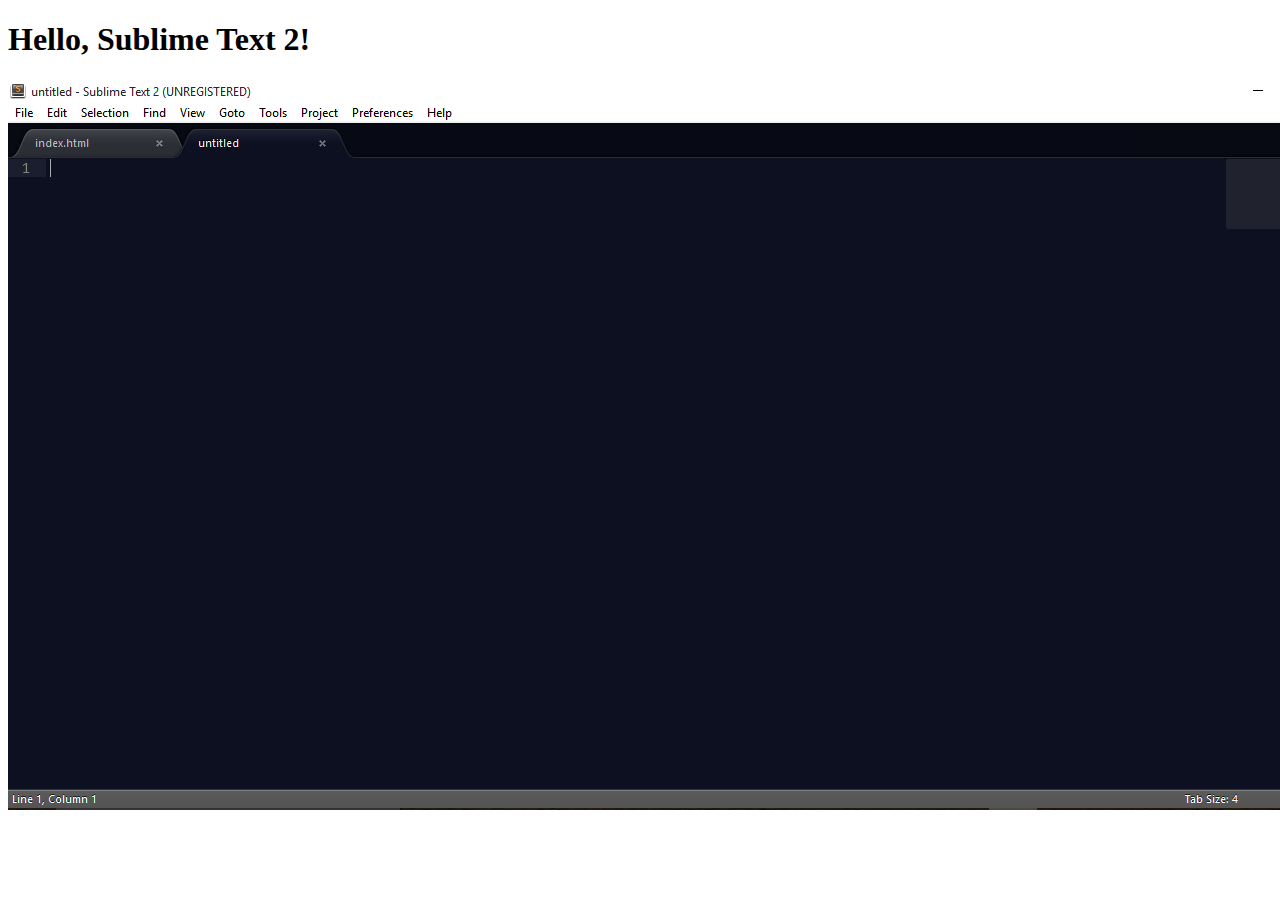
<file: hello_text_editor/index.html>
<!DOCTYPE html>
<html lang="en">
<head>
  <meta charset="utf-8">
  <title>Hello, Text Editor!</title>
</head>
<body>
  <h1>Hello, Sublime Text 2!</h1>
  <img src="sublime_text.png" alt="Sublime text screenshot" />
</body>
</html>
</file>
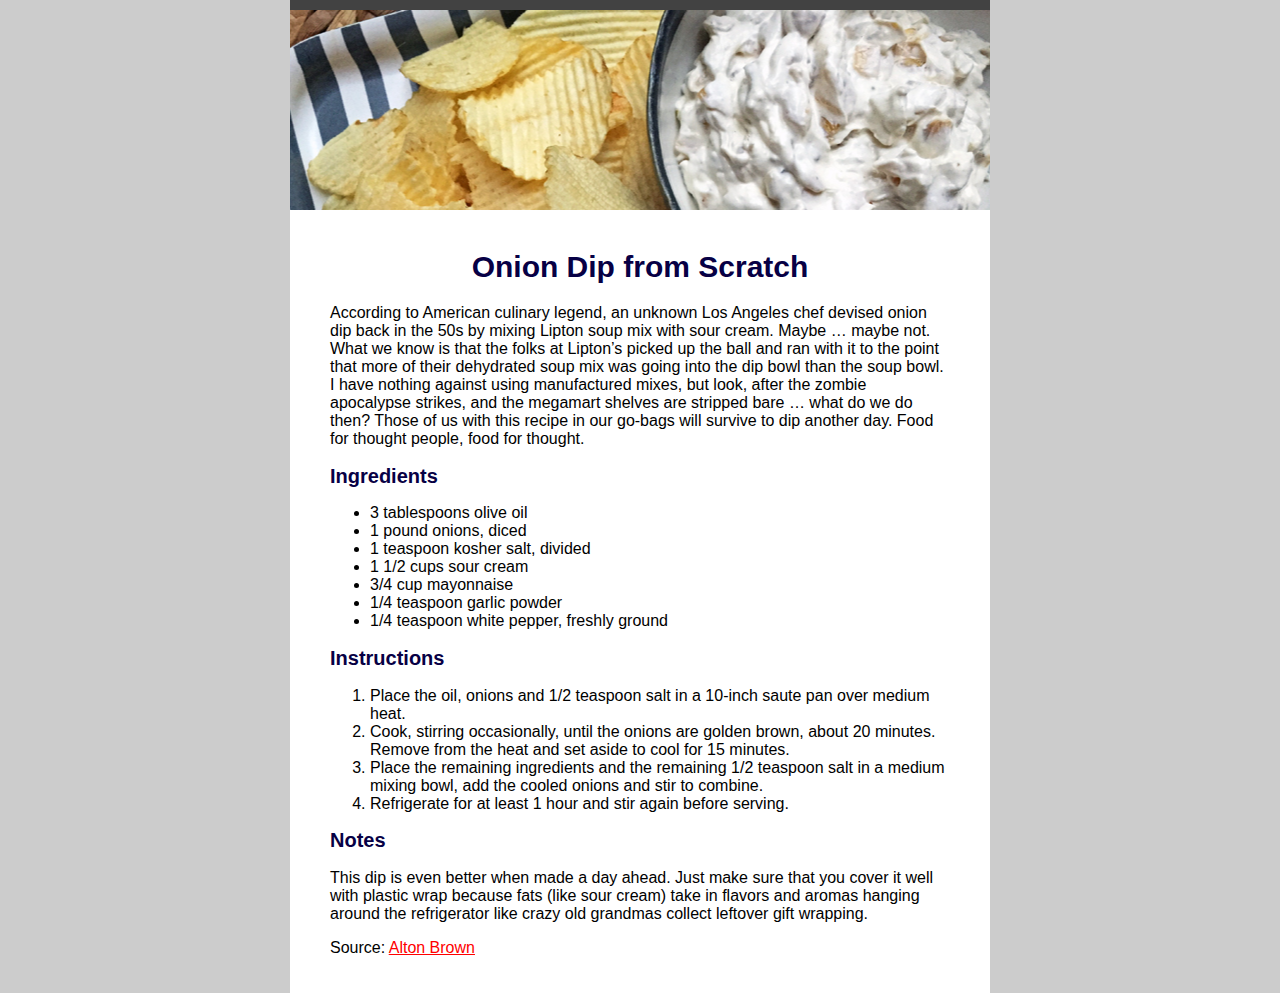
<file: week3/index.html>
<!DOCTYPE html>

<html lang="en">
<head>
  <meta charset="utf-8">
  <title>Onion Dip From Scratch</title>
  <link rel="stylesheet" href="week3.css" media="screen">
</head>

<body>

<div class="container">

	<article class="recipe" id="ab-onion-dip">

		<h1>Onion Dip from Scratch</h1>

		<!-- <img src="alton-brown-onion-dip.jpg" alt="Onion dip photo"> -->

		<p>According to American culinary legend, an unknown Los Angeles chef devised onion dip back in the 50s by mixing Lipton soup mix with sour cream. Maybe … maybe not. What we know is that the folks at Lipton’s picked up the ball and ran with it to the point that more of their dehydrated soup mix was going into the dip bowl than the soup bowl. I have nothing against using manufactured mixes, but look, after the zombie apocalypse strikes, and the megamart shelves are stripped bare … what do we do then? Those of us with this recipe in our go-bags will survive to dip another day. Food for thought people, food for thought.</p>

		<h2>Ingredients</h2>

		<ul>
			<li>3 tablespoons olive oil</li>
			<li>1 pound onions, diced</li>
			<li>1 teaspoon kosher salt, divided</li>
			<li>1 1/2 cups sour cream</li>
			<li>3/4 cup mayonnaise</li>
			<li>1/4 teaspoon garlic powder</li>
			<li>1/4 teaspoon white pepper, freshly ground</li>
		</ul>

		<h2>Instructions</h2>

		<ol>
			<li>Place the oil, onions and 1/2 teaspoon salt in a 10-inch saute pan over medium heat.</li>
			<li>Cook, stirring occasionally, until the onions are golden brown, about 20 minutes. Remove from the heat and set aside to cool for 15 minutes.</li>
			<li>Place the remaining ingredients and the remaining 1/2 teaspoon salt in a medium mixing bowl, add the cooled onions and stir to combine.</li>
			<li>Refrigerate for at least 1 hour and stir again before serving.</li>
		</ol>

		<h2>Notes</h2>

		<p>This dip is even better when made a day ahead. Just make sure that you cover it well with plastic wrap because fats (like sour cream) take in flavors and aromas hanging around the refrigerator like crazy old grandmas collect leftover gift wrapping.</p>

		<p>Source: <a href="http://altonbrown.com/onion-dip-recipe-from-scratch/">Alton Brown</a></p>

	</article>

</div>

</body>

</html>
</file>
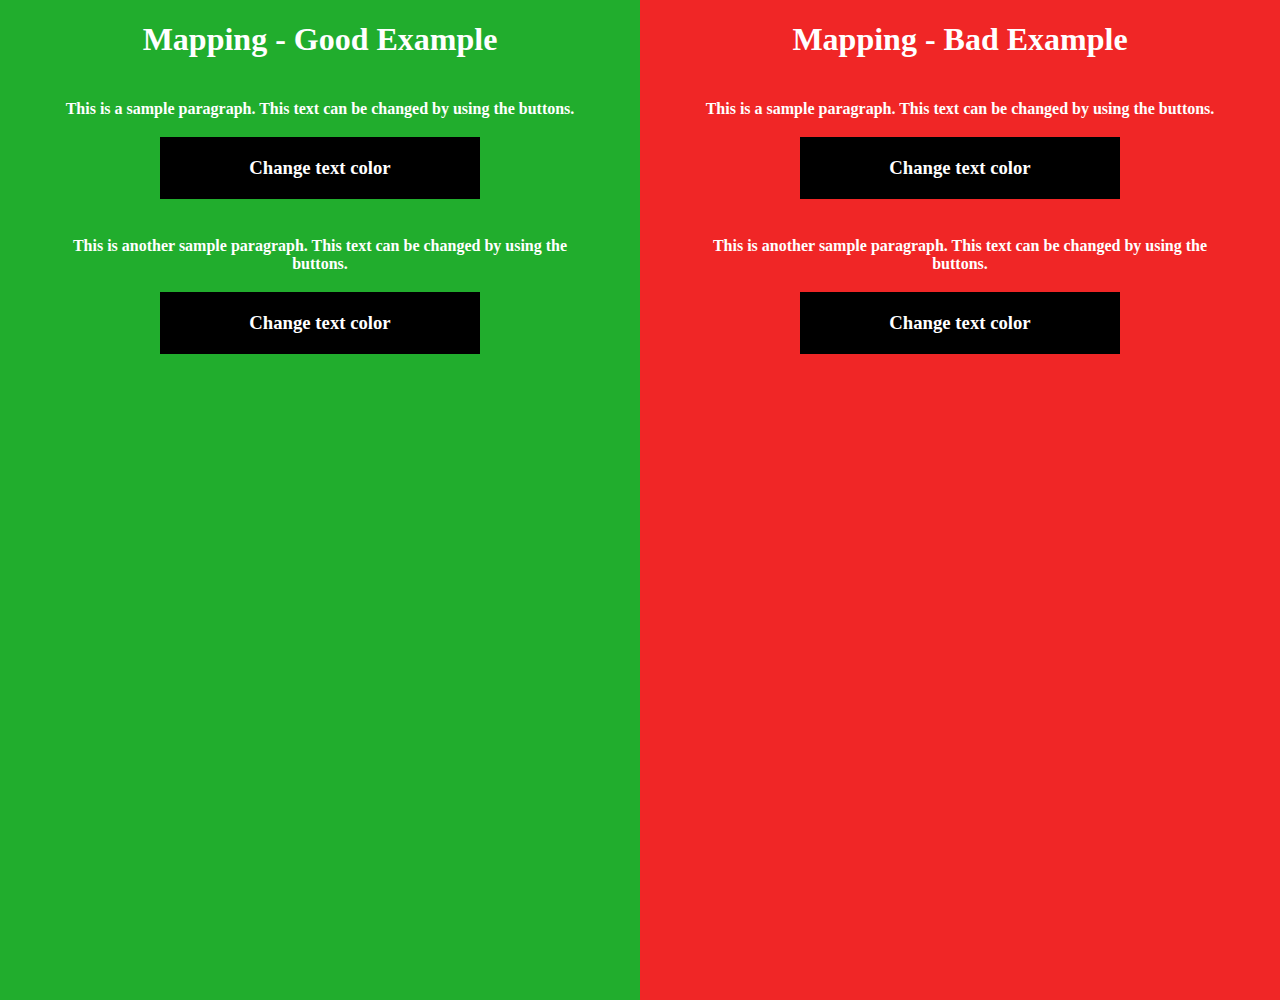
<file: week6/index.html>
<!DOCTYPE html>

<html lang="en">
<head>
  <meta charset="utf-8">
  <title>Caleb Eckman - Good Design vs Bad Design</title>
  <link rel="stylesheet" href="style.css" media="screen">
  <script>

  	function changeColor(target) {
  		var colors = ["#B50000","#007502","#B600BD","blue","black","white"];
  		var color = Math.floor((Math.random() * 6));
  		document.getElementById(target).style.color = colors[color];
  	}

  </script>
</head>

<body>

<div id="good-container">
	<h1 class="title">Mapping - Good Example</h1>
	<p id="target1">This is a sample paragraph.  This text can be changed by using the buttons.</p>
	<a href="#"><div class="button" onclick="changeColor('target1')">
		<h3>Change text color</h3>
	</div></a>
	<p id="target2">This is another sample paragraph.  This text can be changed by using the buttons.</p>
	<a href="#"><div class="button" onclick="changeColor('target2')">
		<h3>Change text color</h3>
	</div></a>
</div>

<div id="bad-container">
	<h1 class="title">Mapping - Bad Example</h1>
	<p id="target3">This is a sample paragraph.  This text can be changed by using the buttons.</p>
	<a href="#"><div class="button" onclick="changeColor('target4')">
		<h3>Change text color</h3>
	</div></a>
	<p id="target4">This is another sample paragraph.  This text can be changed by using the buttons.</p>
	<a href="#"><div class="button" onclick="changeColor('target3')">
		<h3>Change text color</h3>
	</div></a>
</div>



</body>

</html>
</file>
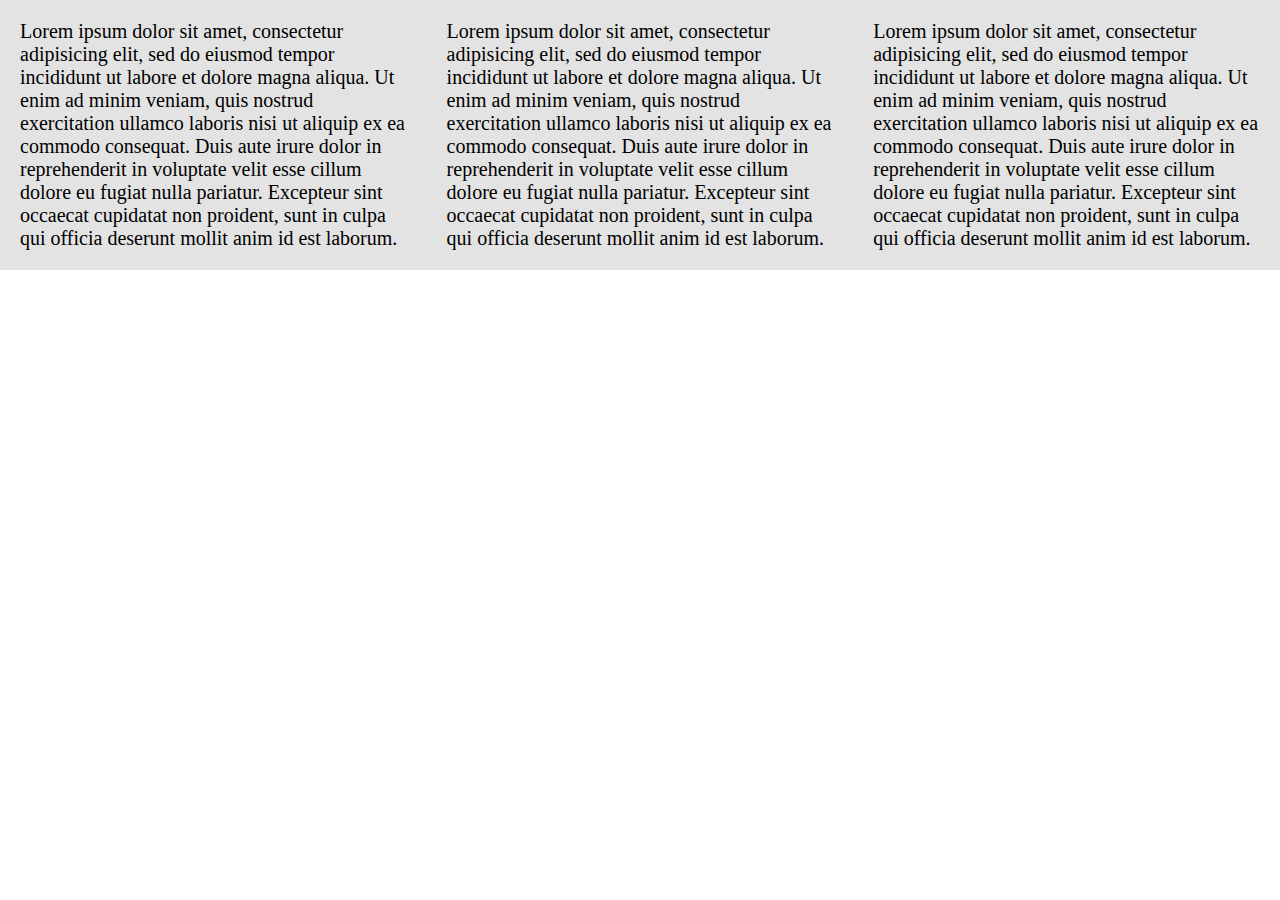
<file: week8/index.html>
<!DOCTYPE html>

<html lang="en">
<head>
  <meta charset="utf-8">
  <title>Caleb Eckman - Responsive Design</title>
  <link rel="stylesheet" href="style.css" media="screen">
</head>

<body>
	<div class="column">
		<p>Lorem ipsum dolor sit amet, consectetur adipisicing elit, sed do eiusmod
		tempor incididunt ut labore et dolore magna aliqua. Ut enim ad minim veniam,
		quis nostrud exercitation ullamco laboris nisi ut aliquip ex ea commodo
		consequat. Duis aute irure dolor in reprehenderit in voluptate velit esse
		cillum dolore eu fugiat nulla pariatur. Excepteur sint occaecat cupidatat non
		proident, sunt in culpa qui officia deserunt mollit anim id est laborum.</p>
	</div>
	<div class="column">
		<p>Lorem ipsum dolor sit amet, consectetur adipisicing elit, sed do eiusmod
		tempor incididunt ut labore et dolore magna aliqua. Ut enim ad minim veniam,
		quis nostrud exercitation ullamco laboris nisi ut aliquip ex ea commodo
		consequat. Duis aute irure dolor in reprehenderit in voluptate velit esse
		cillum dolore eu fugiat nulla pariatur. Excepteur sint occaecat cupidatat non
		proident, sunt in culpa qui officia deserunt mollit anim id est laborum.</p>
	</div>
	<div class="column">
		<p>Lorem ipsum dolor sit amet, consectetur adipisicing elit, sed do eiusmod
		tempor incididunt ut labore et dolore magna aliqua. Ut enim ad minim veniam,
		quis nostrud exercitation ullamco laboris nisi ut aliquip ex ea commodo
		consequat. Duis aute irure dolor in reprehenderit in voluptate velit esse
		cillum dolore eu fugiat nulla pariatur. Excepteur sint occaecat cupidatat non
		proident, sunt in culpa qui officia deserunt mollit anim id est laborum.</p>
	</div>
</body>

</html>
</file>
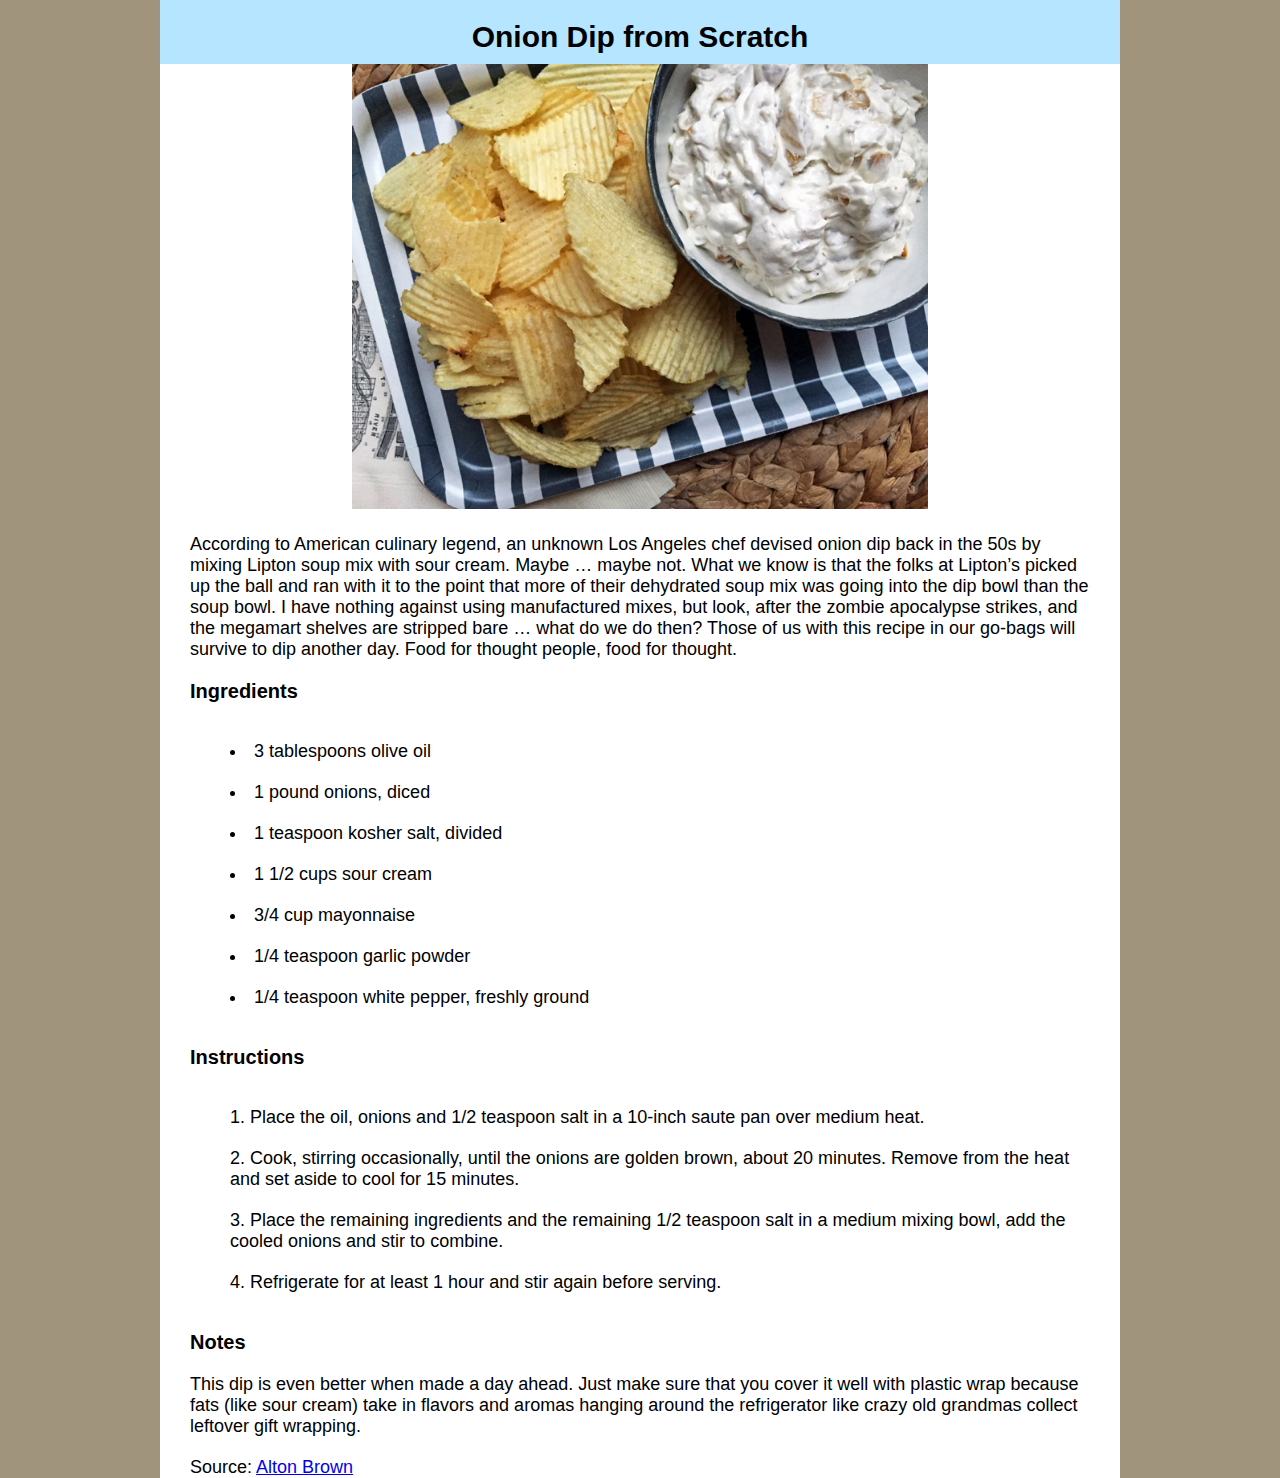
<file: week2/Recipe_Markup/index.html>
<!DOCTYPE html>

<html lang="en">
<head>
  <meta charset="utf-8">
  <title>Onion Dip From Scratch</title>
  <link rel="stylesheet" href="style.css" media="screen">
</head>

<body>

	<article>

		<h1>Onion Dip from Scratch</h1>

		<img src="alton-brown-onion-dip.jpg" alt="Onion dip photo">

		<p>According to American culinary legend, an unknown Los Angeles chef devised onion dip back in the 50s by mixing Lipton soup mix with sour cream. Maybe … maybe not. What we know is that the folks at Lipton’s picked up the ball and ran with it to the point that more of their dehydrated soup mix was going into the dip bowl than the soup bowl. I have nothing against using manufactured mixes, but look, after the zombie apocalypse strikes, and the megamart shelves are stripped bare … what do we do then? Those of us with this recipe in our go-bags will survive to dip another day. Food for thought people, food for thought.</p>

		<h2>Ingredients</h2>

		<ul>
			<li>3 tablespoons olive oil</li>
			<li>1 pound onions, diced</li>
			<li>1 teaspoon kosher salt, divided</li>
			<li>1 1/2 cups sour cream</li>
			<li>3/4 cup mayonnaise</li>
			<li>1/4 teaspoon garlic powder</li>
			<li>1/4 teaspoon white pepper, freshly ground</li>
		</ul>

		<h2>Instructions</h2>

		<ol>
			<li>Place the oil, onions and 1/2 teaspoon salt in a 10-inch saute pan over medium heat.</li>
			<li>Cook, stirring occasionally, until the onions are golden brown, about 20 minutes. Remove from the heat and set aside to cool for 15 minutes.</li>
			<li>Place the remaining ingredients and the remaining 1/2 teaspoon salt in a medium mixing bowl, add the cooled onions and stir to combine.</li>
			<li>Refrigerate for at least 1 hour and stir again before serving.</li>
		</ol>

		<h2>Notes</h2>

		<p>This dip is even better when made a day ahead. Just make sure that you cover it well with plastic wrap because fats (like sour cream) take in flavors and aromas hanging around the refrigerator like crazy old grandmas collect leftover gift wrapping.</p>

		<p>Source: <a href="http://altonbrown.com/onion-dip-recipe-from-scratch/">Alton Brown</a></p>

	</article>

</body>

</html>
</file>
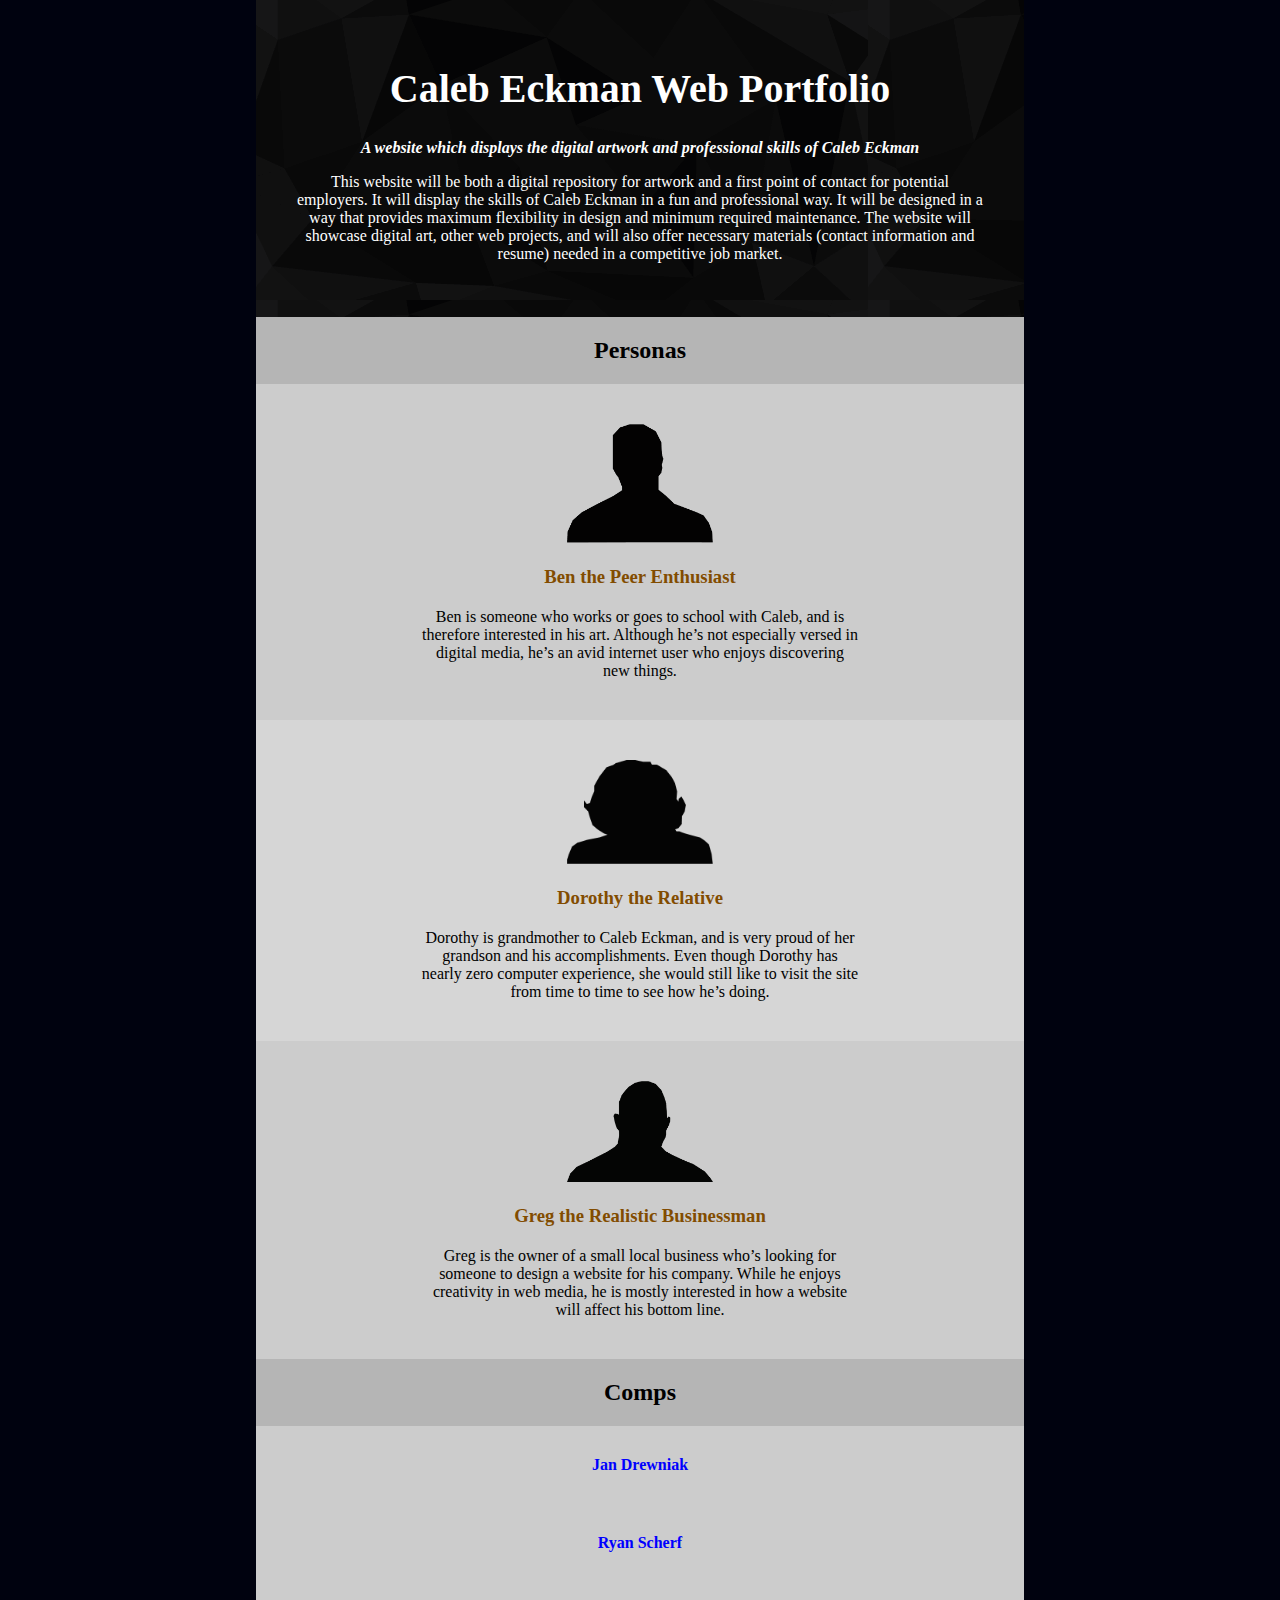
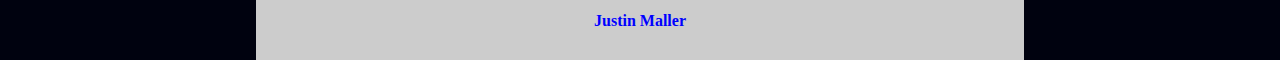
<file: week4/One Pager/index.html>
<!DOCTYPE html>

<html lang="en">
<head>
  <meta charset="utf-8">
  <title>Caleb Eckman One Pager</title>
  <link rel="stylesheet" href="style.css" media="screen">
</head>

<body>

<div class="container">

	<article>

	<div id="header">


		<h1>Caleb Eckman Web Portfolio</h1>

		<p id="title-tag">A website which displays the digital artwork and professional skills of Caleb Eckman</p>

		<p id="description">This website will be both a digital repository for artwork and a first point of contact for potential employers.  It will display the skills of Caleb Eckman in a fun and professional way.  It will be designed in a way that provides maximum flexibility in design and minimum required maintenance.  The website will showcase digital art, other web projects, and will also offer necessary materials (contact information and resume) needed in a competitive job market.</p>

	</div>

		<h2>Personas</h2>

		<div id="persona-1">
			<img class="persona-image" src="persona1.png">
			<h3>Ben the Peer Enthusiast</h3>
			<p class="persona-description">Ben is someone who works or goes to school with Caleb, and is therefore interested in his art.  Although he’s not especially versed in digital media, he’s an avid internet user who enjoys discovering new things.</p>
		</div>

		<div id="persona-2">
			<img class="persona-image" src="persona2.png">
			<h3>Dorothy the Relative</h3>
			<p class="persona-description">Dorothy is grandmother to Caleb Eckman, and is very proud of her grandson and his accomplishments.  Even though Dorothy has nearly zero computer experience, she would still like to visit the site from time to time to see how he’s doing.</p>
		</div>

		<div id="persona-3">
			<img class="persona-image" src="persona3.png">
			<h3>Greg the Realistic Businessman</h3>
			<p class="persona-description">Greg is the owner of a small local business who’s looking for someone to design a website for his company.  While he enjoys creativity in web media, he is mostly interested in how a website will affect his bottom line.</p>
		</div>


		<h2>Comps</h2>

		<ul>
			<li><a href="http://j4n.co/#home">Jan Drewniak</a></li>
			<li><a href="http://ryanscherf.net/">Ryan Scherf</a></li>
			<li><a href="http://justinmaller.com/">Justin Maller</a></li>
		</ul>

	</article>

</div>

</body>

</html>
</file>
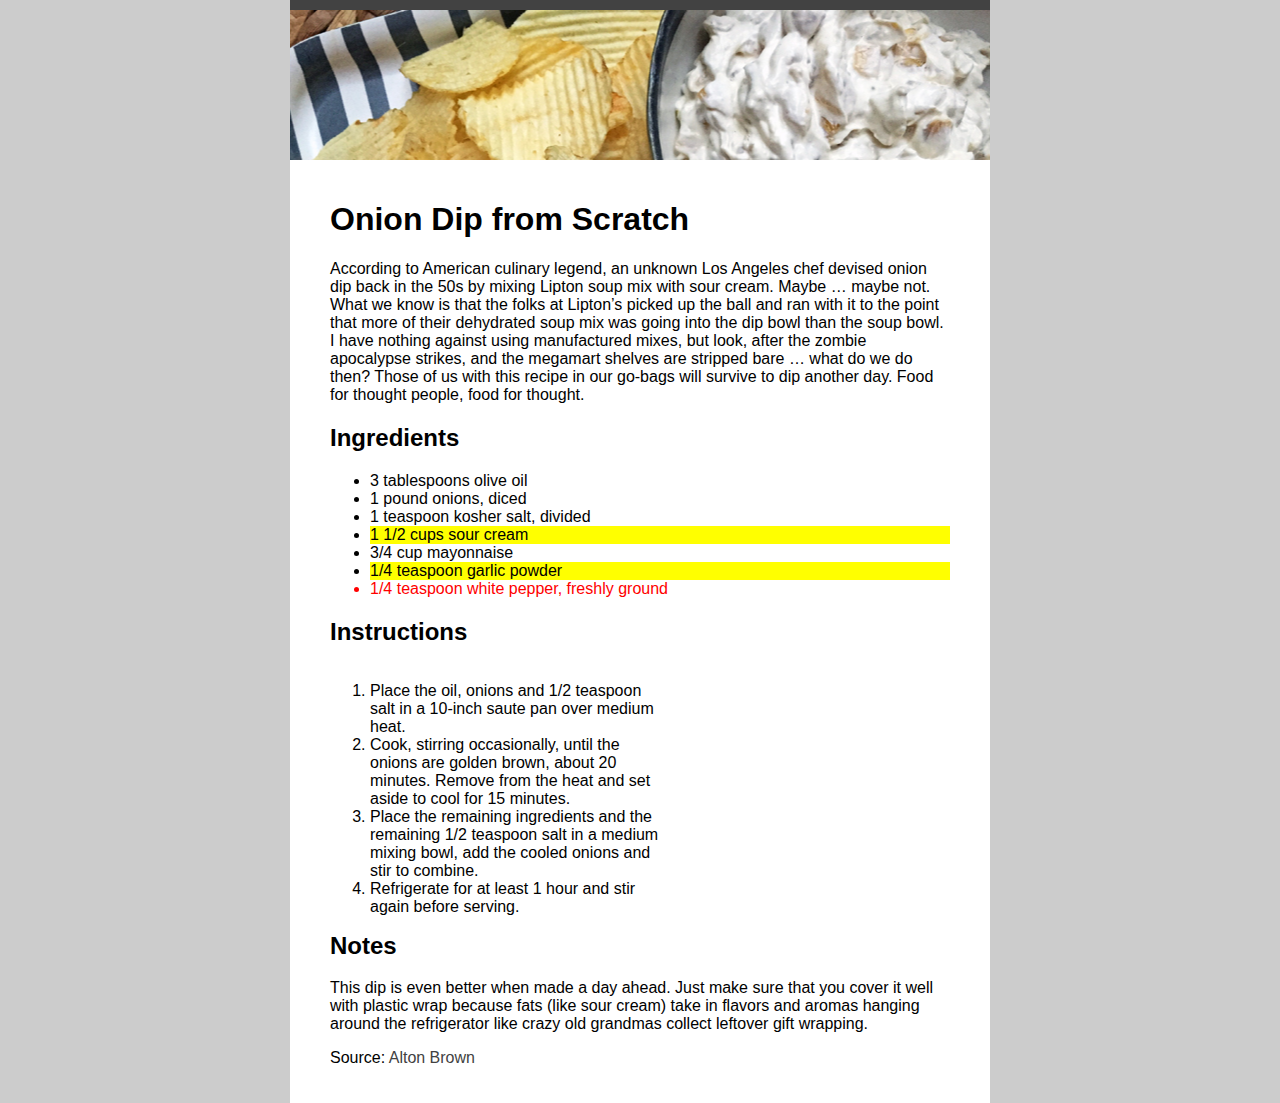
<file: week4/Week 4 Lab/index.html>
<!DOCTYPE html>

<html lang="en">
<head>
  <meta charset="utf-8">
  <title>Onion Dip From Scratch</title>
  <link rel="stylesheet" href="week4.css" media="screen">
</head>

<body>

<div class="container">

	<article class="recipe" id="ab-onion-dip">

		<h1>Onion Dip from Scratch</h1>

		<!-- <img src="alton-brown-onion-dip.jpg" alt="Onion dip photo"> -->

		<p>According to American culinary legend, an unknown Los Angeles chef devised onion dip back in the 50s by mixing Lipton soup mix with sour cream. Maybe … maybe not. What we know is that the folks at Lipton’s picked up the ball and ran with it to the point that more of their dehydrated soup mix was going into the dip bowl than the soup bowl. I have nothing against using manufactured mixes, but look, after the zombie apocalypse strikes, and the megamart shelves are stripped bare … what do we do then? Those of us with this recipe in our go-bags will survive to dip another day. Food for thought people, food for thought.</p>

		<h2>Ingredients</h2>

		<ul>
			<li>3 tablespoons olive oil</li>
			<li>1 pound onions, diced</li>
			<li>1 teaspoon kosher salt, divided</li>
			<li>1 1/2 cups sour cream</li>
			<li>3/4 cup mayonnaise</li>
			<li>1/4 teaspoon garlic powder</li>
			<li>1/4 teaspoon white pepper, freshly ground</li>
		</ul>

		<h2>Instructions</h2>

		<ol>
			<li>Place the oil, onions and 1/2 teaspoon salt in a 10-inch saute pan over medium heat.</li>
			<li>Cook, stirring occasionally, until the onions are golden brown, about 20 minutes. Remove from the heat and set aside to cool for 15 minutes.</li>
			<li>Place the remaining ingredients and the remaining 1/2 teaspoon salt in a medium mixing bowl, add the cooled onions and stir to combine.</li>
			<li>Refrigerate for at least 1 hour and stir again before serving.</li>
		</ol>

		<h2>Notes</h2>

		<p>This dip is even better when made a day ahead. Just make sure that you cover it well with plastic wrap because fats (like sour cream) take in flavors and aromas hanging around the refrigerator like crazy old grandmas collect leftover gift wrapping.</p>

		<p>Source: <a href="http://altonbrown.com/onion-dip-recipe-from-scratch/">Alton Brown</a></p>

	</article>

</div>

</body>

</html>
</file>
<file: week3/week3.css>
body {
	margin: 0;
	background: #ccc;
	font-family: "Helvetica";
}

.container {
	margin: 0 auto;
	width: 700px;
	background: #fff url("alton-brown-onion-dip.jpg") no-repeat top center;
	padding-top: 200px;
	border-top: 10px solid #424242;
}

article {
	padding: 20px 40px;
	background: #fff;
}

.recipe {

}

.recipe h1 {
	text-align: center;
	font-weight: bold;
	font-size: 30px;
	color: #070045;
}

.recipe h2 {
	font-size: 20px;
	color: #070045;
}

.recipe a {
	color: red;
}
</file>
<file: week6/style.css>
body {
	margin: 0;
	padding: 0;
	color: white;
	font-family: Verdana;
	text-align: center;
	font-weight: bold;
	height: 1000px;
	overflow-y: none;
	overflow: hidden;
}

p {
	width: 80%;
	margin-left: 10%;
	padding-top: 20px;
}

a {
	color: white;
	text-decoration: none;
}

a:visited {
	color: white;
}

a:hover {
	background: #171717;
}

h3 {
	padding: 20px;
}

#good-container {
	background: #21AD2D;
	height: 100%;
	width: 50%;
	float: left;
}

#bad-container {
	background: #F02626;
	height: 100%;
	width: 50%;
	float: left;
}

.title {
	text-align: center;
	font-weight: bold;
}

.button {
	width: 50%;
	margin-left: 25%;
	background: black;
}

.button:hover {
	background: #171717;
}
</file>
<file: week8/style.css>
body {
	padding: 0;
	margin: 0;
}

p {
	margin: 0;
	padding: 20px;
	font-size: 20px;
}

.column {
	width: 33.33%;
	background: #e3e3e3;
	float: left;
}

@media (max-width: 1199px) {
	.column {
		width: 50%;
	}
}

@media (max-width: 800px) {
	.column {
		width: 100%;

	}
}
</file>
<file: week2/Recipe_Markup/style.css>
body {
	font-family: "Helvetica";
	width: 960px;
	margin: 0 auto;
	background-color: #A1947D;
	font-size: 18px;
}

article {
	background-color: white;
}

img {
	width: 60%;
	margin-left: 20%;
}

h1,h2,p,li {
	margin: 0;
	padding: 20px 30px 0px 30px;
}

li {
	margin: 0;
	list-style-position: inside;
}

h1 {
	font-size: 30px;
	text-align: center;
	background-color: #B5E5FF;
	padding-bottom: 10px;
}

h2 {
	font-size: 20px;
}
</file>
<file: week4/One Pager/style.css>
body {
	margin: 0;
	background: #00020f;
	font-family: Tahoma;
	text-align: center;
}

article {
	margin-left: 20%;
    width: 60%;
    background: #cccccc;
    padding: 0px;
}

#header {
	width: 90%;
	height: auto;
	background: url("dark_poly_mesh.png");
	padding: 5%;
	color: white;
}

h1 {
	font-family: Impact;
	font-size: 2.5em;
	color: white;
}

h2 {
	padding: 20px;
	text-align: center;
	margin: 0;
	background-color: #b5b5b5;
}

h3 {
	color: #824C00;
}

#title-tag {
	font-style: italic;
	font-weight: bold;
}

a {
	margin: 0;
	color: blue;
	font-weight: bold;
	text-decoration: none;
}

a:visited {
	color: blue;
}

li {
	list-style: none;
	text-align: center;
	padding: 30px;
}

li:hover {
	background-color: #e0e0e0;
}

ul {
	margin: 0;
	padding: 0;
}

.persona-image {
	width: 20%;
	height: auto;
}

.persona-description {
	width: 60%;
	margin: 20px auto;
}

#persona-1 {
	background: #cccccc;
	padding: 40px 20px 20px 20px;
}

#persona-2 {
	background: #d6d6d6;
	padding: 40px 20px 20px 20px;
}

#persona-3 {
	background: #cccccc;
	padding: 40px 20px 20px 20px;
}
</file>
<file: week4/Week 4 Lab/week4.css>
body {
  background: #ccc;
  margin: 0;
  font-family: Helvetica;
}

.container {
  margin: 0 auto;
  width: 700px;
  padding-top: 150px;
  background: #fff url(alton-brown-onion-dip.jpg) no-repeat top center;
  border-top: 10px solid #424242;
}

.recipe {
  padding: 20px 40px;
  background: #fff;
}

/*
Pseudo classes
LoVHAte (:link, :visited, :hover, :active)
:first-child
:last-child
:nth-child(an+b/even/odd/n)
*/

a:link, a:visited {
  color: #424242;
  text-decoration: none;
}

a:hover {
  background: yellow;
  font-size: 1.4em;
}

ul li:last-child {
  color: red;
}

ul li:nth-child(2n+4) {
  background: yellow;
}


/* Inline, Inline-Block and Block */

/* Float example */

ol {
  float: left;
  width: 300px;
}

h2 {
  clear: both;
}
</file>
